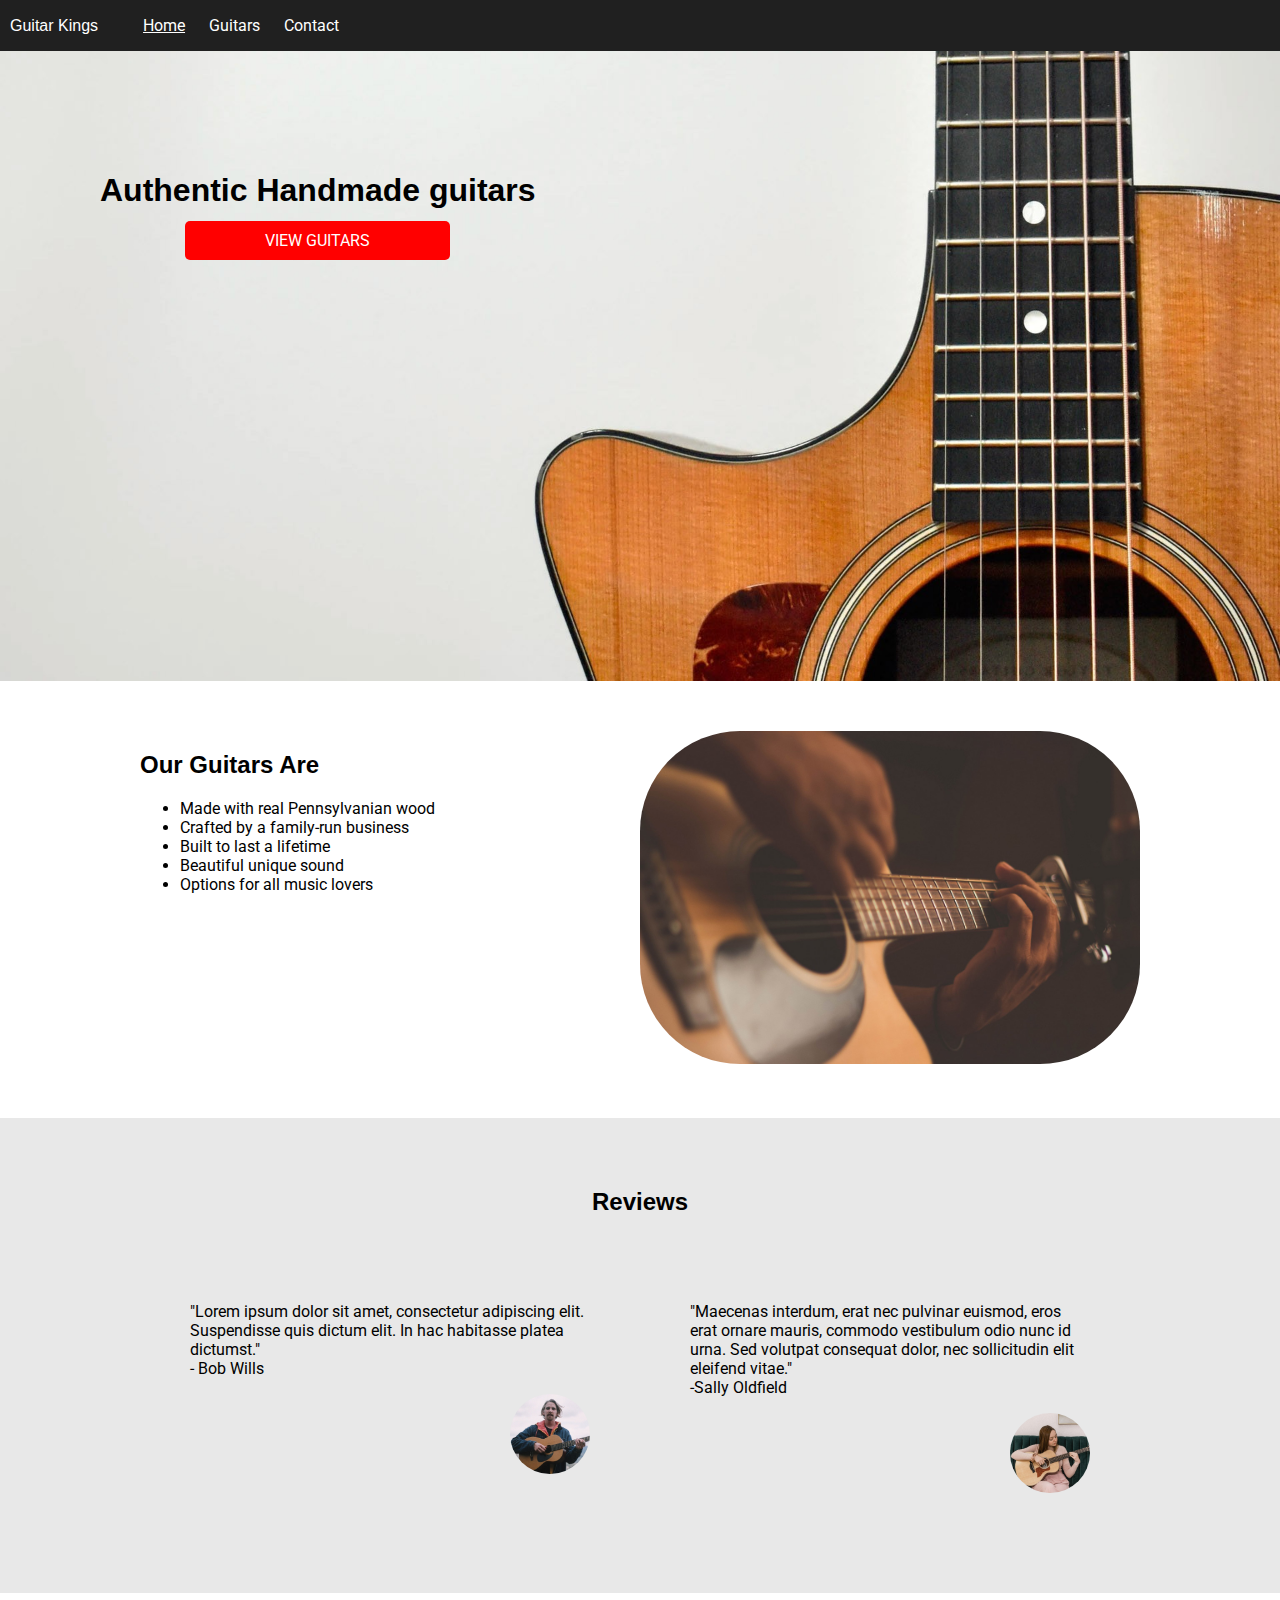
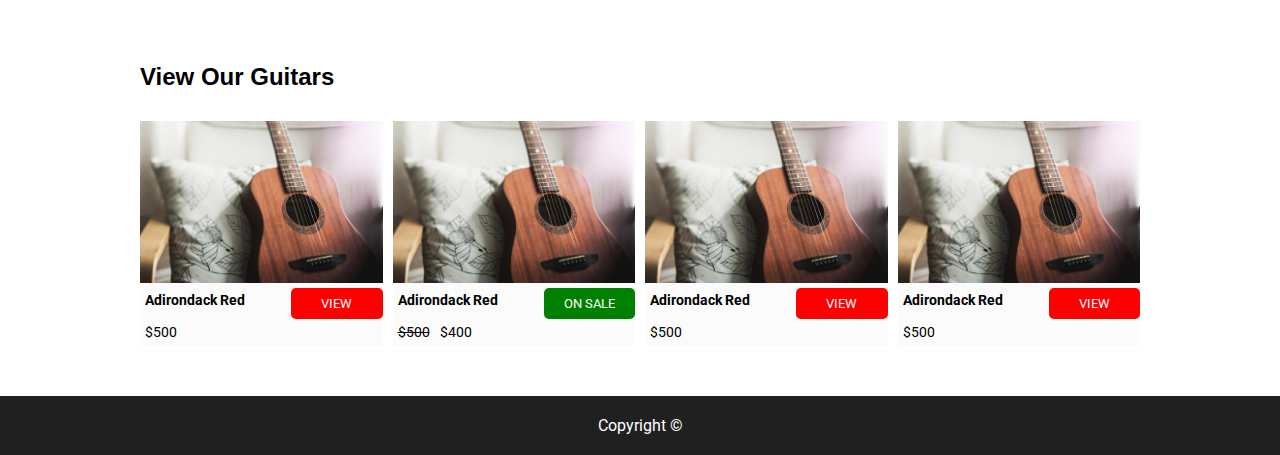
<file: index.html>
<!DOCTYPE html>
<html lang="en">
<head>
    <meta charset="UTF-8">
    <meta http-equiv="X-UA-Compatible" content="IE=edge">
    <meta name="viewport" content="width=device-width, initial-scale=1.0">
    <meta name="description" content="get real authentic hand crafted guitar from Guitar kings"> 
    <title>Guitar King New| Home</title>
    <link rel="stylesheet" href="css/style.css">
    <link rel="preconnect" href="https://fonts.googleapis.com">
    <link rel="preconnect" href="https://fonts.gstatic.com" crossorigin>
    <link href="https://fonts.googleapis.com/css2?family=Roboto&display=swap" rel="stylesheet"> 
</head>
<body>
    <header>
        <a href="index.html" class="logo">Guitar Kings</a>
        <nav>
            <ul>
                <li><a href="index.html" class="active">Home</a></li>
                <li><a href="guitars.html">Guitars</a></li>
                <li><a href="Contact.html">Contact</a></li>
            </ul>
        </nav>      
    </header>
    <main>
        <section class="welcome">
            <div class="welcome_content">
                <h1> Authentic Handmade guitars</h1>
                <a href="guitars.html" class="cta">View Guitars</a>
            </div>   
        </section>
        <section class="selling-point">
            <div>
                <h2>Our Guitars Are</h2>
                <ul>
                   <li>Made with real Pennsylvanian wood</li>
                   <li>Crafted by a family-run business</li>
                   <li>Built to last a lifetime</li>
                   <li>Beautiful unique sound</li>
                   <li>Options for all music lovers</li>
                </ul>
            </div>
            <div>
                <img src="/images/home-info.jpg" alt="Hand struming guitar" class="selling-point_images">
            </div>                          
        </section>
        <section class="reviews">
            <h2> Reviews</h2>
            <div class="reviews_content">
                <div>
                    <p> "Lorem ipsum dolor sit amet, consectetur adipiscing elit. Suspendisse quis dictum elit. In hac habitasse platea dictumst." <span class="reviews_name">- Bob Wills</span></p>
                    <img src="/images/review-bio.jpg" alt="Profile picture" class="reviews_images">             
                </div>
                <div>
                    <p>"Maecenas interdum, erat nec pulvinar euismod, eros erat ornare mauris, commodo vestibulum odio nunc id urna. Sed volutpat consequat dolor, nec sollicitudin elit eleifend vitae." <span class="reviews_name">-Sally Oldfield</span></p>
                    <img src="/images/review-bio2.jpg" alt="Profile picture" class="reviews_images"> 
                </div>
            </div>  
        </section>
        <section class="featured">
            <h2>View Our Guitars</h2>
            <Div class="products">
                <img src="images/products/product1.jpg" alt="Adirondack Red">
                <h3>Adirondack Red</h3>
                <p>$500</p>
                <a href="Products/adirondack-red.html" class="cta cta-small">View</a>
            </Div>
            <Div class="products">
                <img src="/images/products/product1.jpg" alt="Adirondack Red">
                <h3>Adirondack Red</h3>
                <div class="products--sale">
                    <p class="old-price">$500</p>
                    <p>$400</p>
                        </div>
                <a href="Products/adirondack-red.html" class="cta cta-sale cta-small">On Sale</a>
            </Div>
            <Div class="products">
                <img src="/images/products/product1.jpg" alt="Adirondack Red">
                <h3>Adirondack Red</h3>
                <p>$500</p>
                <a href="Products/adirondack-red.html" class="cta cta-small">View</a>
            </Div>
            <Div class="products">
                <img src="/images/products/product1.jpg" alt="Adirondack Red">
                <h3>Adirondack Red</h3>
                <p>$500</p>
                <a href="Products/adirondack-red.html" class="cta cta-small">View</a>
            </Div>      
        </section>
    </main>
    <footer>
        Copyright &copy;
    </footer>    
</body>
</html>
</file>
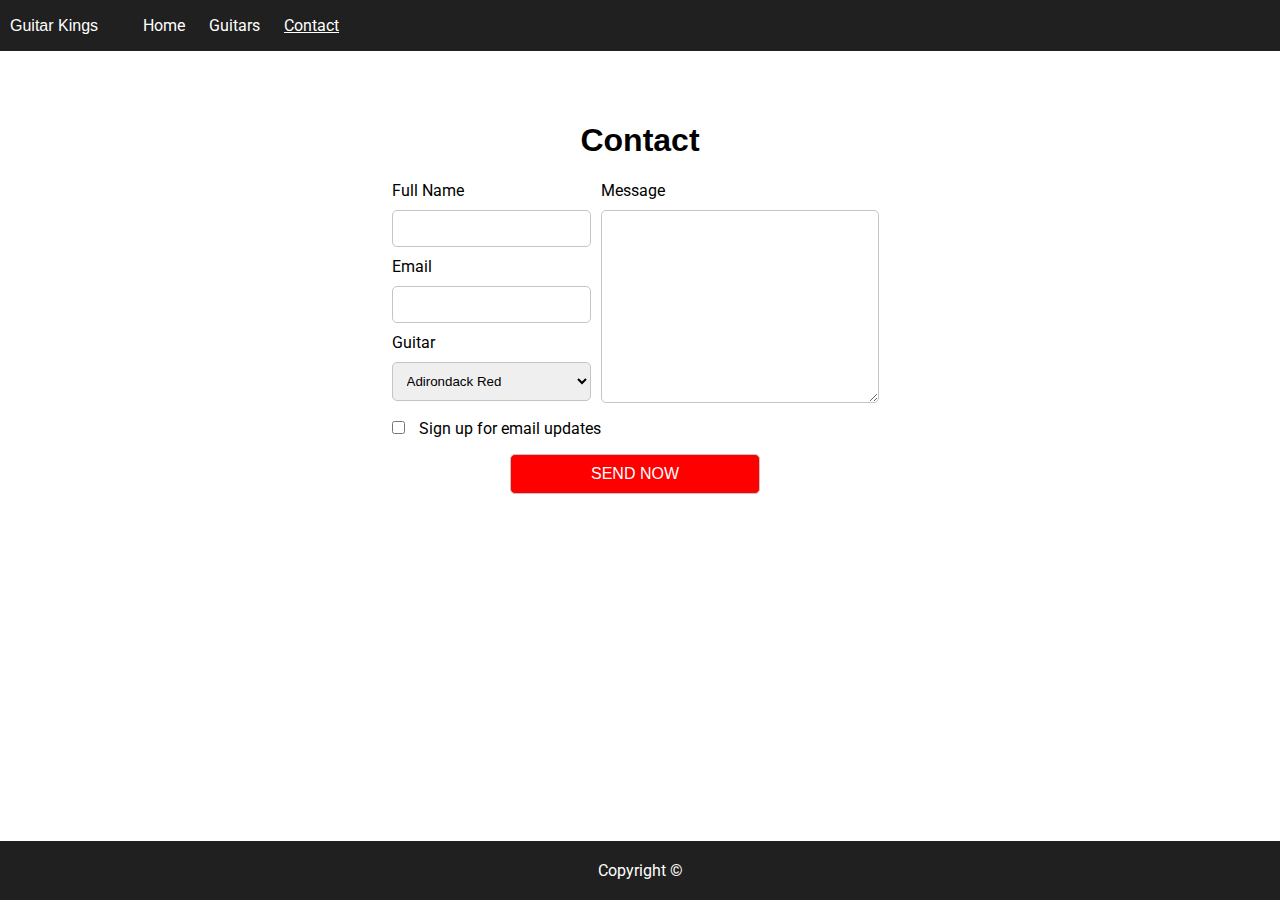
<file: contact.html>
<!DOCTYPE html>
<html lang="en">
<head>
    <meta charset="UTF-8">
    <meta http-equiv="X-UA-Compatible" content="IE=edge">
    <meta name="viewport" content="width=device-width, initial-scale=1.0">
    <meta name="description" content="contyact us for amazing guitars"> 
    <title>Guitar King | Contact</title>
    <link rel="stylesheet" href="css/style.css">
    <link rel="preconnect" href="https://fonts.googleapis.com">
    <link rel="preconnect" href="https://fonts.gstatic.com" crossorigin>
    <link href="https://fonts.googleapis.com/css2?family=Roboto&display=swap" rel="stylesheet"> 
</head>
<body>
    <header>
        <a href="index.html" class="logo" >Guitar Kings</a>
        <nav>
            <ul>
                <li><a href="index.html">Home</a></li>
                <li><a href="guitars.html">Guitars</a></li>
                <li><a href="Contact.html" class="active">Contact</a></li>
            </ul>
        </nav>
    </header>
    <main class="contact">
        <h1>Contact</h1>
        <form action="#" method="Post">
            <div class="form-wrapper">
                <section>
                    <label for="name">Full Name</label>
                    <input type="text" id="name" name="name">
                    <label for="email">Email</label>
                    <input type="email" id="email" name="email">
                    <label for="Guitar">Guitar</label>
                    <select name="Guitar" id="Guitar">
                        <option value="adirondack red">Adirondack Red</option>
                        <option value="adirondack blue ">Adirondack Blue</option>
                        <option value="adirondack black">Adirondack Black</option>
                    </select>
                    <div>
                        <input type="checkbox" id="email-updates">
                        <label for="email-updates">Sign up for email updates</label> 
                    </div>
                </section>
                <section>
                    <label for="message">Message</label>
                    <textarea name="message" id="message" cols="30" rows="10"></textarea>
                </section>  
            </div>        
            <input type="Submit" value="Send Now" class="cta">
        </form>       
    </main>
    <footer>
        Copyright &copy;
    </footer>    
</body>
</html>
</file>
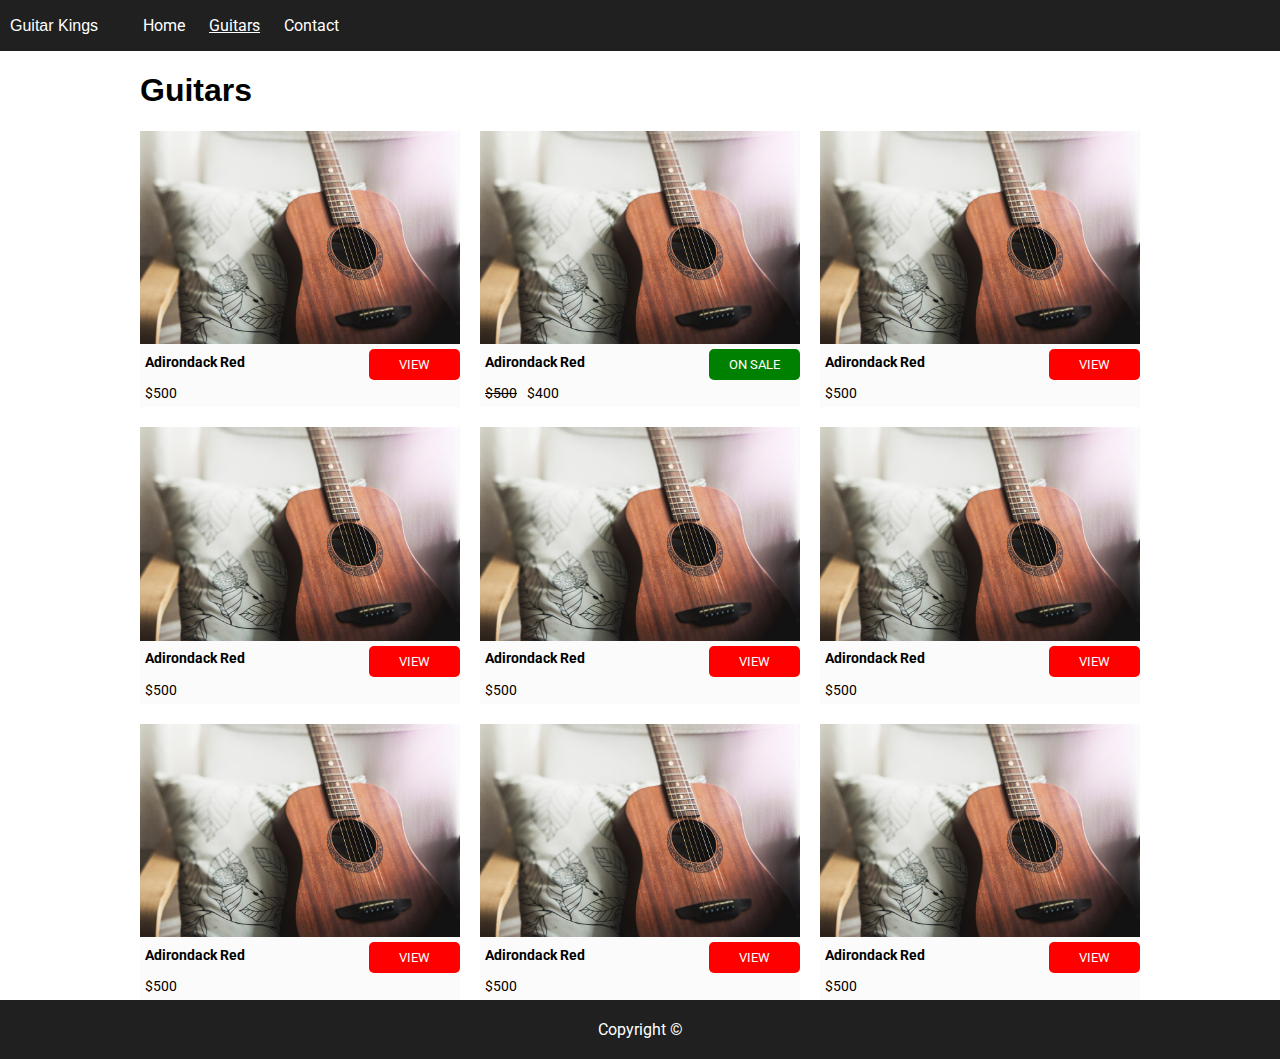
<file: guitars.html>
<!DOCTYPE html>
<html lang="en">
<head>
    <meta charset="UTF-8">
    <meta http-equiv="X-UA-Compatible" content="IE=edge">
    <meta name="viewport" content="width=device-width, initial-scale=1.0">
    <meta name="description" content="View a lists of guitars"> 
    <title>Guitar King | Guitars</title>
    <link rel="stylesheet" href="css/style.css">
    <link rel="preconnect" href="https://fonts.googleapis.com">
    <link rel="preconnect" href="https://fonts.gstatic.com" crossorigin>
    <link href="https://fonts.googleapis.com/css2?family=Roboto&display=swap" rel="stylesheet"> 
</head>
<body>
    <header>
        <a href="index.html" class="logo">Guitar Kings</a>
        <nav>
            <ul>
                <li><a href="index.html">Home</a></li>
                <li><a href="guitars.html" class="active">Guitars</a></li>
                <li><a href="Contact.html">Contact</a></li>
            </ul>
        </nav>
    </header>
    <main class="guitars">
        <h1>Guitars</h1>
        <section class="product-list">
            <div class= "products">
                <img src="/images/products/product1.jpg" alt="Adirondack red">
                <h2>Adirondack Red</h2>
                <p>$500</p>
                <a href="Products/adirondack-red.html" class="cta cta-small">View</a>
            </div>
            <div class= "products">
                <img src="/images/products/product1.jpg" alt="Adirondack red">
                <h2>Adirondack Red</h2>
                <div class="products--sale">
                    <p class="old-price">$500</p>
                    <p>$400</p>
                </div>  
                <a href="Products/adirondack-red.html" class="cta cta-small cta-sale">On Sale</a>
            </div>
            <div class= "products">
                <img src="/images/products/product1.jpg" alt="Adirondack red">
                <h2>Adirondack Red</h2>
                <p>$500</p>
                <a href="Products/adirondack-red.html" class="cta cta-small">View</a>
            </div>
            <div class= "products">
                <img src="/images/products/product1.jpg" alt="Adirondack red">
                <h2>Adirondack Red</h2>
                <p>$500</p>
                <a href="Products/adirondack-red.html" class="cta cta-small">View</a>
            </div>
            <div class= "products">
                <img src="/images/products/product1.jpg" alt="Adirondack red">
                <h2>Adirondack Red</h2>
                <p>$500</p>
                <a href="Products/adirondack-red.html" class="cta cta-small">View</a>
            </div>
            <div class= "products">
                <img src="/images/products/product1.jpg" alt="Adirondack red">
                <h2>Adirondack Red</h2>
                <p>$500</p>
                <a href="Products/adirondack-red.html" class="cta cta-small">View</a>
            </div>
            <div class= "products">
                <img src="/images/products/product1.jpg" alt="Adirondack red">
                <h2>Adirondack Red</h2>
                <p>$500</p>
                <a href="Products/adirondack-red.html" class="cta cta-small">View</a>
            </div>
            <div class= "products">
                <img src="/images/products/product1.jpg" alt="Adirondack red">
                <h2>Adirondack Red</h2>
                <p>$500</p>
                <a href="Products/adirondack-red.html" class="cta cta-small">View</a>
            </div>
            <div class= "products">
                <img src="/images/products/product1.jpg" alt="Adirondack red">
                <h2>Adirondack Red</h2>
                <p>$500</p>
                <a href="Products/adirondack-red.html" class="cta cta-small">View</a>
            </div>
        </section>
        
    </main>
    <footer>
        Copyright &copy;
    </footer>    
</body>
</html>
</file>
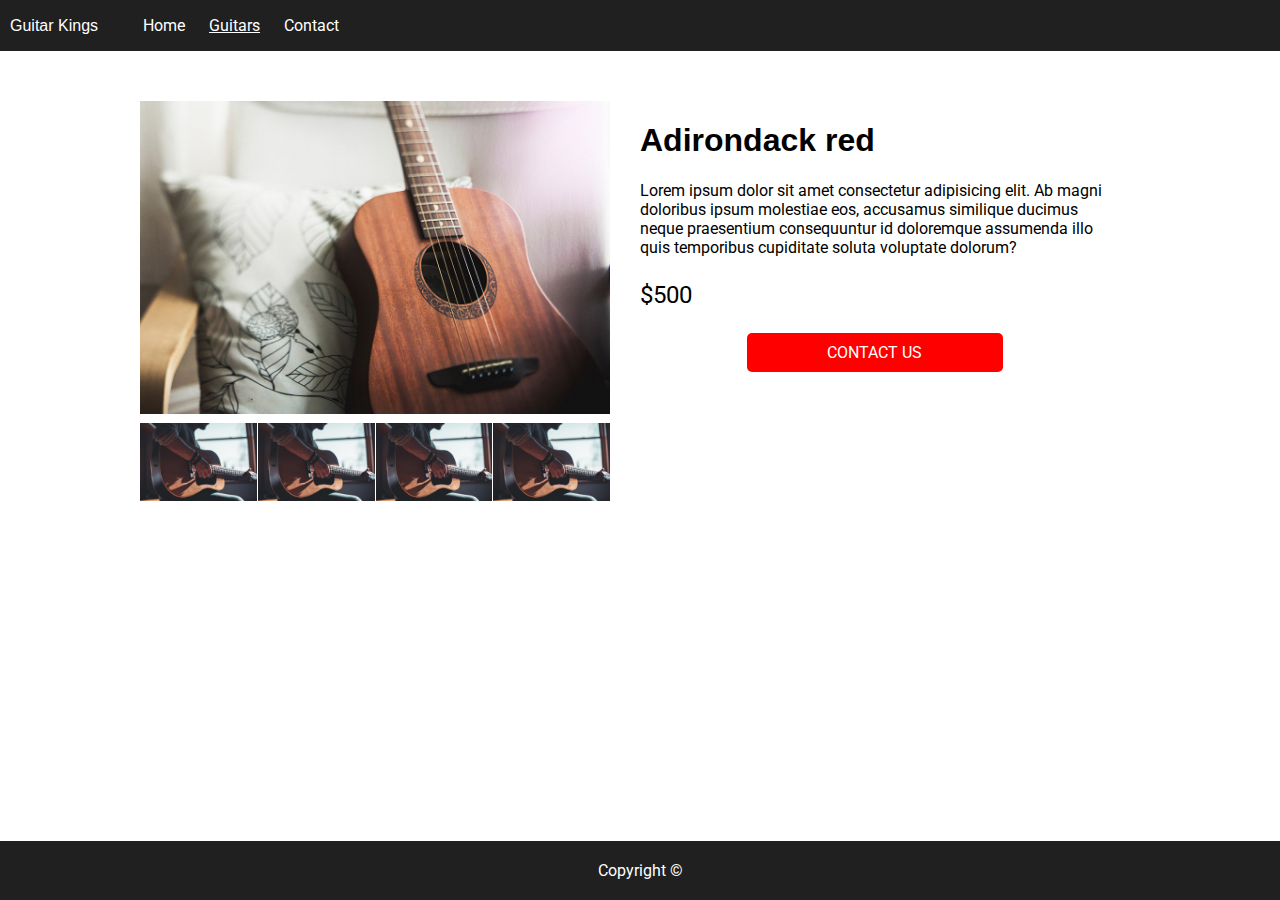
<file: Products/adirondack-red.html>
<!DOCTYPE html>
<html lang="en">
<head>
    <meta charset="UTF-8">
    <meta http-equiv="X-UA-Compatible" content="IE=edge">
    <meta name="viewport" content="width=device-width, initial-scale=1.0">
    <meta name="description" content="view our most popular guitars-adirondack red"> 
    <title>Guitar King | Adirondack red</title>
    <link rel="stylesheet" href="../css/style.css">
    <link rel="preconnect" href="https://fonts.googleapis.com">
    <link rel="preconnect" href="https://fonts.gstatic.com" crossorigin>
    <link href="https://fonts.googleapis.com/css2?family=Roboto&display=swap" rel="stylesheet"> 
</head>
<body>
    <header>
        <a href="../index.html" class="logo" >Guitar Kings</a>
        <nav>
            <ul>
                <li><a href="../index.html">Home</a></li>
                <li><a href="../guitars.html" class="active">Guitars</a></li>
                <li><a href="../Contact.html">Contact</a></li>
            </ul>
        </nav>
    </header>
    <main class="product-specific">
        <section>
            <div>
                <img src="../images/products/product1.jpg" alt="adirondack red" class="product-image">
            </div>
            <div class="product-image_thumbnails">
                <div>
                    <img src="../images/product-specific.jpg" alt="playing the adirondack red" class="product-image">
                </div>
                <div>
                    <img src="../images/product-specific.jpg" alt="playing the adirondack red" class="product-image">
                </div>
                <div>
                    <img src="../images/product-specific.jpg" alt="playing the adirondack red" class="product-image">
                </div>
                <div>
                    <img src="../images/product-specific.jpg" alt="playing the adirondack red" class="product-image">
                </div>
            </div>
        </section>
        <section class="product-specific_details"> 
            <h1>Adirondack red</h1>
            <p>Lorem ipsum dolor sit amet consectetur adipisicing elit. Ab magni doloribus ipsum molestiae eos, accusamus similique ducimus neque praesentium consequuntur id doloremque assumenda illo quis temporibus cupiditate soluta voluptate dolorum?</p>
            <p class="product-specific_price">$500</p>
            <a href="../contact.html" class="cta">contact us</a>
        </section>        
    </main>
    <footer>
        Copyright &copy;
    </footer>    
</body>
</html>
</file>
<file: css/style.css>
@font-face {
    font-family: "Boots And Spurs";
    src: url("../font/BootsAndSpurs.ttf") format("true type");
}

body{
    font-family:"Roboto",Verdana, Geneva, Tahoma, sans-serif;
    min-height: 100vh;
    margin: 0px;
    display: grid;
    grid-template-rows: auto 1fr auto;
}

h1,
h2,
.logo{
    font-family: "Boots And Spurs", Verdana, Geneva, Tahoma, sans-serif;  
}

.product-list h2{
    font-family:"Roboto",Verdana, Geneva, Tahoma, sans-serif;
}

header{
    display: flex;
    align-items: center;
}



header, footer {
    background-color: #202020;
    color: #fff;
}

nav{
    margin-left: 25px;
}

nav ul{
    padding: 0px;
}

nav li{
    display: inline-block   ;
}

/* link */

a{
    text-decoration: none;
}

header a{
    color: #fff;
    padding: 10px;
}

.cta{
    background-color: red;
    color: #fff;
    font-size: 1em;
    text-transform: uppercase;
    padding: 10px 80px;
    border-radius: 5px;
}
.cta-small{
    font-size: 0.8em;
    padding: 8px 20px;
    grid-column: 2;
    grid-row: 2;
    min-width: 51.2px;
    text-align: center;
    margin-top: 5px;
}

.active{
    text-decoration: underline;
}

.cta-sale{
    background-color: green;
}

.reviews{
    background-color: #e8e8e8;
}

.products{
    background-color: #fbfbfb;
    display: grid;
    grid-template-columns: 1fr auto;
    align-items: center;
}

.products img{
    grid-column: -1/1;
}

.products h2,
.products h3,
.products p{
    grid-column: 1;
    font-size: 0.9em;
    margin: 5px;
}

.products--sale {
    display: flex;
  }
  
  .old-price {
    text-decoration: line-through;
  }


footer{
    text-align: center;
    padding: 20px;
}


/* homepage */

.welcome{
    background: url("../images/home-header.jpg ");
    background-size: cover;
    background-repeat: no-repeat;
    background-position-x: right;
    background-position-y: bottom;
    min-height: 70vh;
    position: relative;
}

.welcome_content{
    position: absolute;
    top: 100px;
    left: 100px;
    text-align: center;
}

.selling-point_images{
    border-radius: 100px;
    max-width: 100%;

}

.selling-point{
    max-width: 1000px;
    margin: 50px auto;
    display: flex;
}

.selling-point > *,
.reviews_content > *{
    flex:1
}

.reviews_images{
    border-radius: 50%;
    width: 80px;
    float: right;
}

.reviews_content{
    max-width: 1000px;
    display: flex;
}

.reviews{
    text-align: center;
    padding: 50px;
}

.reviews_content{
    text-align: left;
    margin: auto;   
}

.reviews_content div{
    margin: 50px;
}


.reviews_name{
    display: block;
}

.featured{
    display: grid;
    grid-template-columns: repeat(4, 1fr);
    max-width: 1000px;
    margin: 50px auto;
    grid-gap: 10px;
}


.featured h2{
    grid-column: -1/1;
}



.featured img{
    width: 100%;
}
/* contact page */

input,
select,
textarea {
    border: 1px solid #c4c4c4;
    border-radius: 5px;
    margin: 10px 10px 10px 0;
    padding: 10px;
}

textarea{
    height: 65%;
}

.contact{
    max-width: 1000px;
    margin: 50px auto;
    text-align: center;
}

.form-wrapper{
    display: flex;
    text-align: left;
}

.form-wrapper > * {
    flex: 1;
    display: flex;
    flex-direction: column;
}

/*product specific page */

.product-specific{
    display: flex;
    max-width: 1000px;
    margin: 50px auto;
}

.product-specific > *{
    flex: 1;
}

.product-specific_details{
    padding: 0px 30px;
}

.product-specific_details a{
    display: block;
    width: 95.767px;
    margin: auto;
}

.product-specific_price{
    font-size: 1.5em;
}

.product-image{
        width: 100%;
}

.product-image_thumbnails{   
    display: flex;
    justify-content: space-between;
    gap: 1px;
    margin-top: 5px;   
}

 /*Guitars Page*/
    .guitars {
    max-width: 1000px;
    margin: auto;
  }
  
  .product-list {
    display: grid;
    grid-template-columns: repeat(3, minmax(0, 1fr));
    grid-gap: 20px;
  }
  
  .products img {
    width: 100%;
 }
</file>
